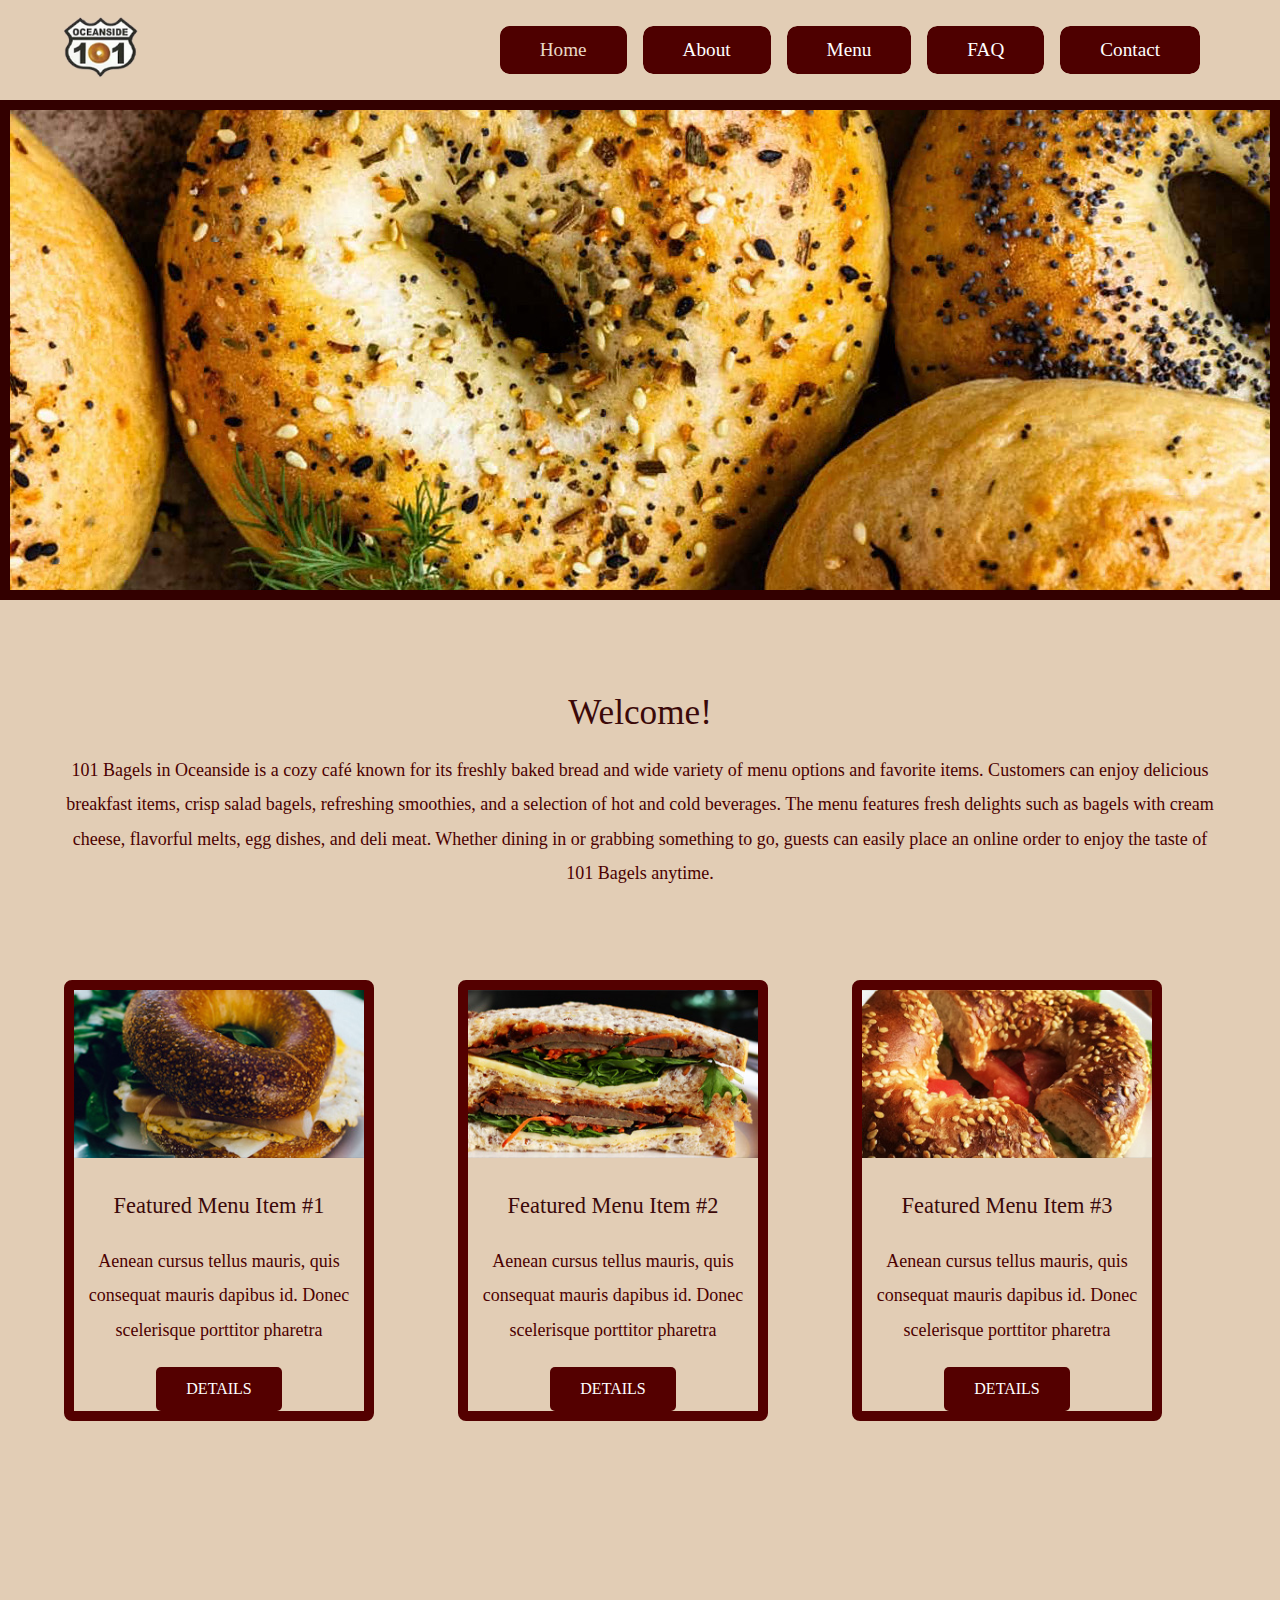
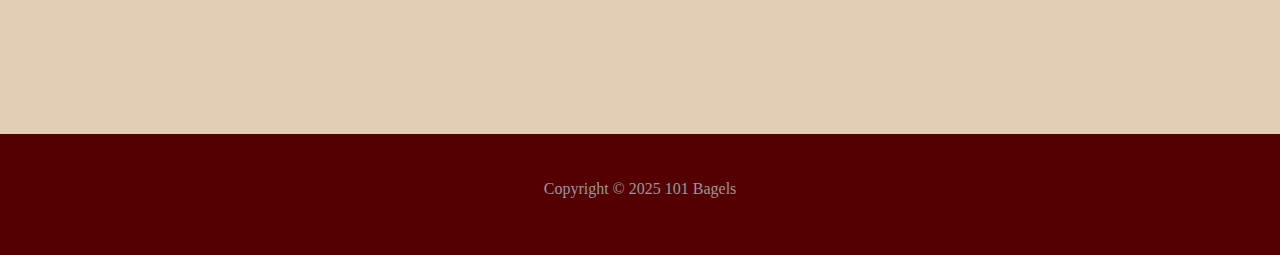
<file: index.html>
<!DOCTYPE html>
<html>
<head>
    <meta charset="utf-8">
    <meta http-equiv="X-UA-Compatible" content="IE=edge">
    <meta name="viewport" content="width=device-width, initial-scale=1">
	<link rel="icon" type="image/x-icon" href="logo.png">

    <title>Classic - Responsive Bootstrap 4.0 Template</title>

    <link rel="stylesheet" href="https://fonts.googleapis.com/css?family=Open+Sans:300,400"> 
    <link rel="stylesheet" href="css/bootstrap.min.css">                                     
    <link rel="stylesheet" href="css/style.css">

</head>

    <body>
       
        <div class="header">
            <div class="container-fluid">
                <div class="header-inner">
                    <a href="#" class="navbar-brand site-name"><img src="logo.png" width="74" height="74" alt=""/></a>
                    
                    <nav class="navbar main-nav">

                        <button class="navbar-toggler hidden-md-up" type="button" data-toggle="collapse" data-target="#tmNavbar">
                            &#9776;
                        </button>
                        
                        <div class="collapse navbar-toggleable-sm" id="tmNavbar">
                            <ul class="nav navbar-nav">
                                <li class="nav-item active">
                                    <a href="index.html" class="nav-link">Home</a>
                                </li>
                                <li class="nav-item">
                                    <a href="about.html" class="nav-link">About</a>
									 </li>
                                <li class="nav-item">
                                    <a href="menu.html" class="nav-link">Menu</a>
                                </li>
                                <li class="nav-item">
                                    <a href="faq.html" class="nav-link">FAQ</a>
                                </li>
                                <li class="nav-item">
                                    <a href="contact.html" class="nav-link">Contact</a>
                                </li>
                            </ul>                        
                        </div>
                        
                    </nav>  

                </div>                                  
            </div>            
        </div>

        <div class="home-img-container">
            <img src="img/home-img.jpg" alt="Image" class="hidden-lg-up img-fluid">
        </div>

        <section class="section">
			
		
            <div class="container-fluid">
                <div class="row">
                    <div class="col-xs-12 col-sm-12 col-md-12 col-lg-12 text-xs-center">
                        <h2 class="gold-text title">Welcome!</h2>
                        <div>
                          <div tabindex="-1">
                            <div>
                              <div data-message-author-role="user" data-message-id="a7102e54-d199-42cb-9c53-2f9acfb05962" dir="auto">
                                <div>
                                  <div data-multiline="">
                                    <div>
                                      <div>
                                        <div tabindex="-1">
                                          <div>
                                            <div data-message-author-role="assistant" data-message-id="76ca4e15-ba89-4042-b08e-71ca0b141e30" dir="auto" data-message-model-slug="gpt-5">
                                              <div>
                                                <div>
                                                  <p data-start="0" data-end="489" data-is-last-node="" data-is-only-node="">101 Bagels in Oceanside is a cozy café known for its freshly baked bread and wide variety of menu options and favorite items. Customers can enjoy delicious breakfast items, crisp salad bagels, refreshing smoothies, and a selection of hot and cold beverages. The menu features fresh delights such as bagels with cream cheese, flavorful melts,  egg dishes, and deli meat. Whether dining in or grabbing something to go, guests can easily place an online order to enjoy the taste of 101 Bagels anytime.</p>
                                                </div>
												
									                        <div class="row margin-t-big">
                            <div class="col-xs-12 col-sm-12 col-md-4 col-lg-4 col-xl-4">

                                <div class="content-box">
                                    <img src="img/img-310x180-1.jpg" alt="Image" class="margin-b-30 img-fluid">
                                    <h4 class="margin-b-20 gold-text">Featured Menu Item #1</h4>
                                    <p class="margin-b-20">Aenean cursus tellus mauris, quis
                                    consequat mauris dapibus id. Donec
                                    scelerisque porttitor pharetra</p>
                                    <a href="#" class="btn text-uppercase">Details</a>    
                                </div>  

                            </div>

                            <div class="col-xs-12 col-sm-12 col-md-4 col-lg-4 col-xl-4">

                                <div class="content-box">
                                    <img src="img/img-310x180-2.jpg" alt="Image" class="margin-b-30 img-fluid">
                                    <h4 class="margin-b-20 gold-text">Featured Menu Item #2</h4>
                                    <p class="margin-b-20">Aenean cursus tellus mauris, quis
                                    consequat mauris dapibus id. Donec
                                    scelerisque porttitor pharetra</p>
                                    <a href="#" class="btn text-uppercase">Details</a>    
                                </div>  

                            </div>

                            <div class="col-xs-12 col-sm-12 col-md-4 col-lg-4 col-xl-4">

                                <div class="content-box">
                                    <img src="img/img-310x180-3.jpg" alt="Image" class="margin-b-30 img-fluid">
                                    <h4 class="margin-b-20 gold-text">Featured Menu Item #3</h4>
                                    <p class="margin-b-20">Aenean cursus tellus mauris, quis
                                    consequat mauris dapibus id. Donec
                                    scelerisque porttitor pharetra</p>
                                    <a href="#" class="btn text-uppercase">Details</a></div>  

                            </div>    
                        </div>
                        
                    </div>

                            


                                            </div>
                                          </div>
                                        </div>
                                          <div></div>
                                          <div>
                                            <div></div>
                                          </div>
                                      </div>
                                    </div>
                                      <div aria-hidden="true" data-edge="true"></div>
                                  </div>
                                </div>
                              </div>
                            </div>
                          </div>
                            <div></div>
                      </div>
                  </div>
                        <h6></h6>
                        <p class="subtitle">&nbsp;</p>
              </div>
          </div>

				</div>

                <div class="row margin-t-big">
                  <div class="col-xs-12 col-sm-12 col-md-12 col-lg-6 col-xl-6">

                      <div class="2-col-right">

                            <div class="2-rows-md-swap"></div>

                    </div>
                        
                    </div>
                </div> 

            </div>
        </section>
        
        <footer class="footer">
            <div class="container-fluid">
                <div class="row">
                  <div class="clearfix hidden-lg-up"></div>
                </div>

                <div class="row">
                  <div class="col-xs-12 copyright-col">
                    <div class="col-xs-12 copyright-col">
                      <p class="copyright-text">Copyright &copy; 2025 101 Bagels</p>
                    </div>
                    <p class="copyright-text">&nbsp;</p>
                  </div>
                </div>
            </div>
        </footer>


        <script src="js/jquery-1.11.3.min.js"></script>
        <script src="https://www.atlasestateagents.co.uk/javascript/tether.min.js"></script> 
        <script src="js/bootstrap.min.js"></script>
       
</body>
</html>
</file>
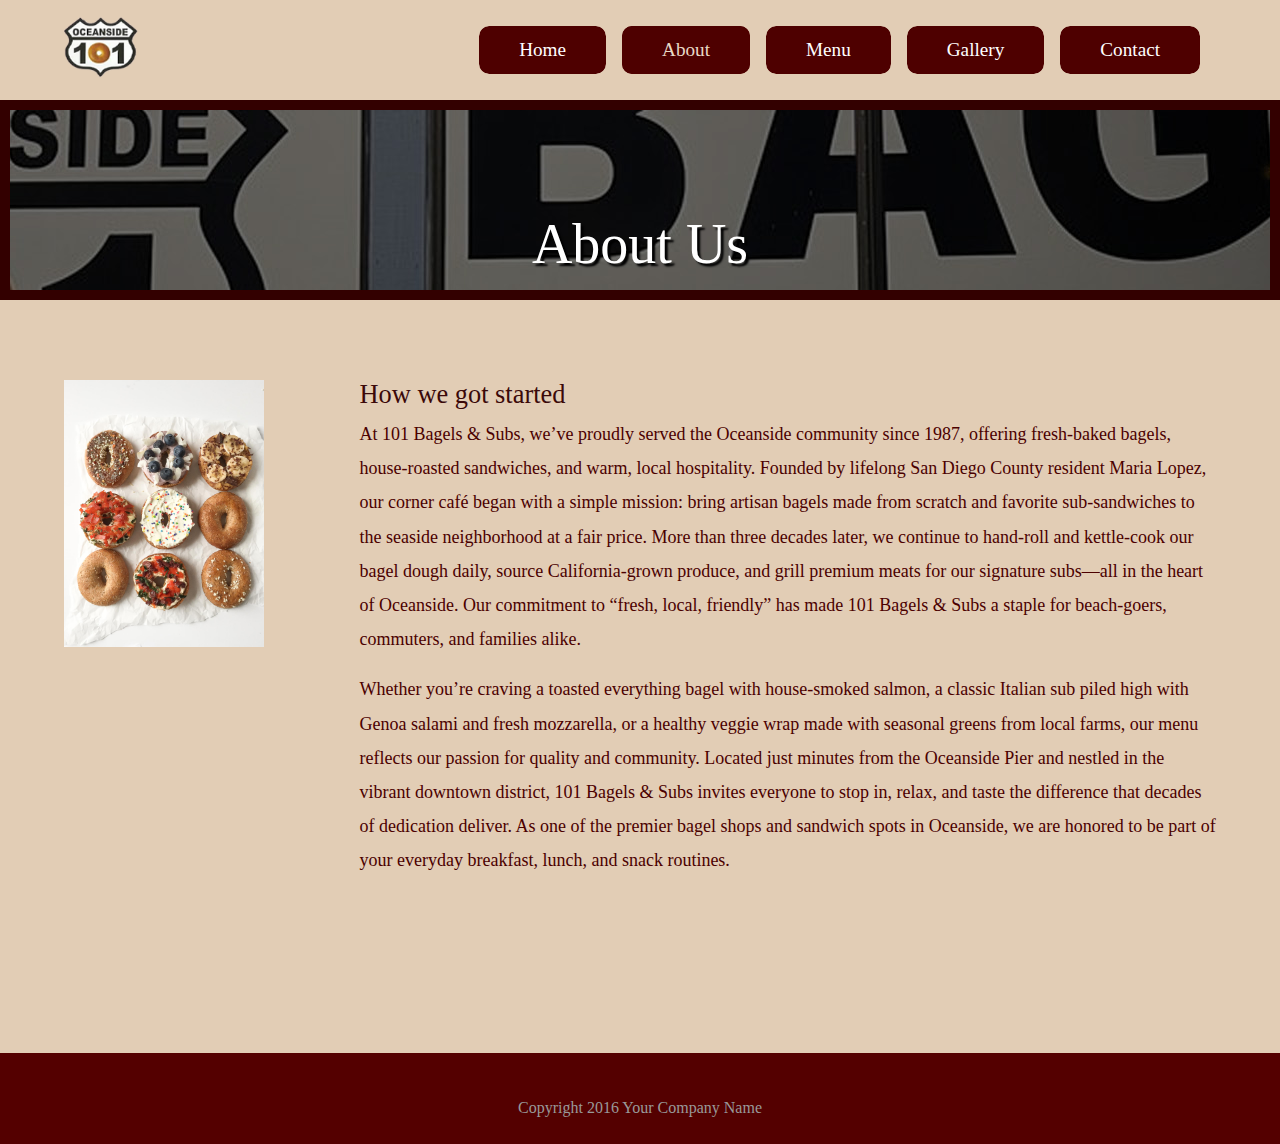
<file: about.html>
<!DOCTYPE html>
<html>
<head>
    <meta charset="utf-8">
    <meta http-equiv="X-UA-Compatible" content="IE=edge">
    <meta name="viewport" content="width=device-width, initial-scale=1">

    <title>Classic - About Page</title>

    <link rel="stylesheet" href="https://fonts.googleapis.com/css?family=Open+Sans:300,400"> 
    <link rel="stylesheet" href="css/bootstrap.min.css">                                     
    <link rel="stylesheet" href="css/style.css">


</head>

    <body>
       
        <div class="header">
            <div class="container-fluid">
                <div class="header-inner">
                    <a href="#" class="navbar-brand site-name"><img src="logo.png" width="74" height="74" alt=""/></a>
                    
           
                    <nav class="navbar main-nav">

                        <button class="navbar-toggler hidden-md-up" type="button" data-toggle="collapse" data-target="#tmNavbar">
                            &#9776;
                        </button>
                        
                        <div class="collapse navbar-toggleable-sm" id="tmNavbar">
                            <ul class="nav navbar-nav">
                                <li class="nav-item">
                                    <a href="index.html" class="nav-link">Home</a>
                                </li>
                                <li class="nav-item active">
                                    <a href="about.html" class="nav-link">About</a>
																		 </li>
                                <li class="nav-item">
                                    <a href="menu.html" class="nav-link">Menu</a>
                                </li>
                                <li class="nav-item">
                                    <a href="gallery.html" class="nav-link">Gallery</a>
                                </li>
                                <li class="nav-item">
                                    <a href="contact.html" class="nav-link">Contact</a>
                                </li>
                            </ul>                        
                        </div>
                        
                    </nav>  

                </div>                                  
            </div>            
        </div>

        <div class="about-img-container">
            <br> <br> <br> <p class="display-4" style="color:white; text-align: center; text-shadow: 3px 3px 2px #000000">About Us</p>
        </div>

        <section class="section">
            <div class="container-fluid">
                <div class="row 2-rows-sm-swap">
                    <div class="col-xs-12 col-sm-12 col-md-4 col-lg-3 col-xl-3 2-rows-sm-down-2">
                      <nav>
                            
                        <img src="img/aboutbagel.jpg" width="200"  alt=""/>                        </nav>   

                    </div>

                    <div class="col-xs-12 col-sm-12 col-md-8 col-lg-9 col-xl-9 2-rows-sm-down-1">
                        <h3 class="gold-text">How we got started</h3>
                        <p>At 101 Bagels &amp; Subs, we’ve proudly served the Oceanside community since 1987, offering fresh-baked bagels, house-roasted sandwiches, and warm, local hospitality. Founded by lifelong San Diego County resident Maria Lopez, our corner café began with a simple mission: bring artisan bagels made from scratch and favorite sub-sandwiches to the seaside neighborhood at a fair price. More than three decades later, we continue to hand-roll and kettle-cook our bagel dough daily, source California-grown produce, and grill premium meats for our signature subs—all in the heart of Oceanside. Our commitment to “fresh, local, friendly” has made 101 Bagels &amp; Subs a staple for beach-goers, commuters, and families alike. </p>
                        <p>Whether you’re craving a toasted everything bagel with house-smoked salmon, a classic Italian sub piled high with Genoa salami and fresh mozzarella, or a healthy veggie wrap made with seasonal greens from local farms, our menu reflects our passion for quality and community. Located just minutes from the Oceanside Pier and nestled in the vibrant downtown district, 101 Bagels &amp; Subs invites everyone to stop in, relax, and taste the difference that decades of dedication deliver. As one of the premier bagel shops and sandwich spots in Oceanside, we are honored to be part of your everyday breakfast, lunch, and snack routines.</p>
                    </div>
                </div>
                
                <div class="row margin-t-mid"></div>
            </div>
        </section>
        
        <footer class="footer">
            <div class="container-fluid">
                <div class="row">
                  <div class="clearfix hidden-lg-up"></div>
                </div>

                <div class="row">
                    <div class="col-xs-12 copyright-col">
                        <p class="copyright-text">Copyright 2016 Your Company Name</p>
                    </div>
                </div>
            </div>
        </footer>

 
        <script src="js/jquery-1.11.3.min.js"></script>
        <script src="https://www.atlasestateagents.co.uk/javascript/tether.min.js"></script> 
        <script src="js/bootstrap.min.js"></script>
       
</body>
</html>
</file>
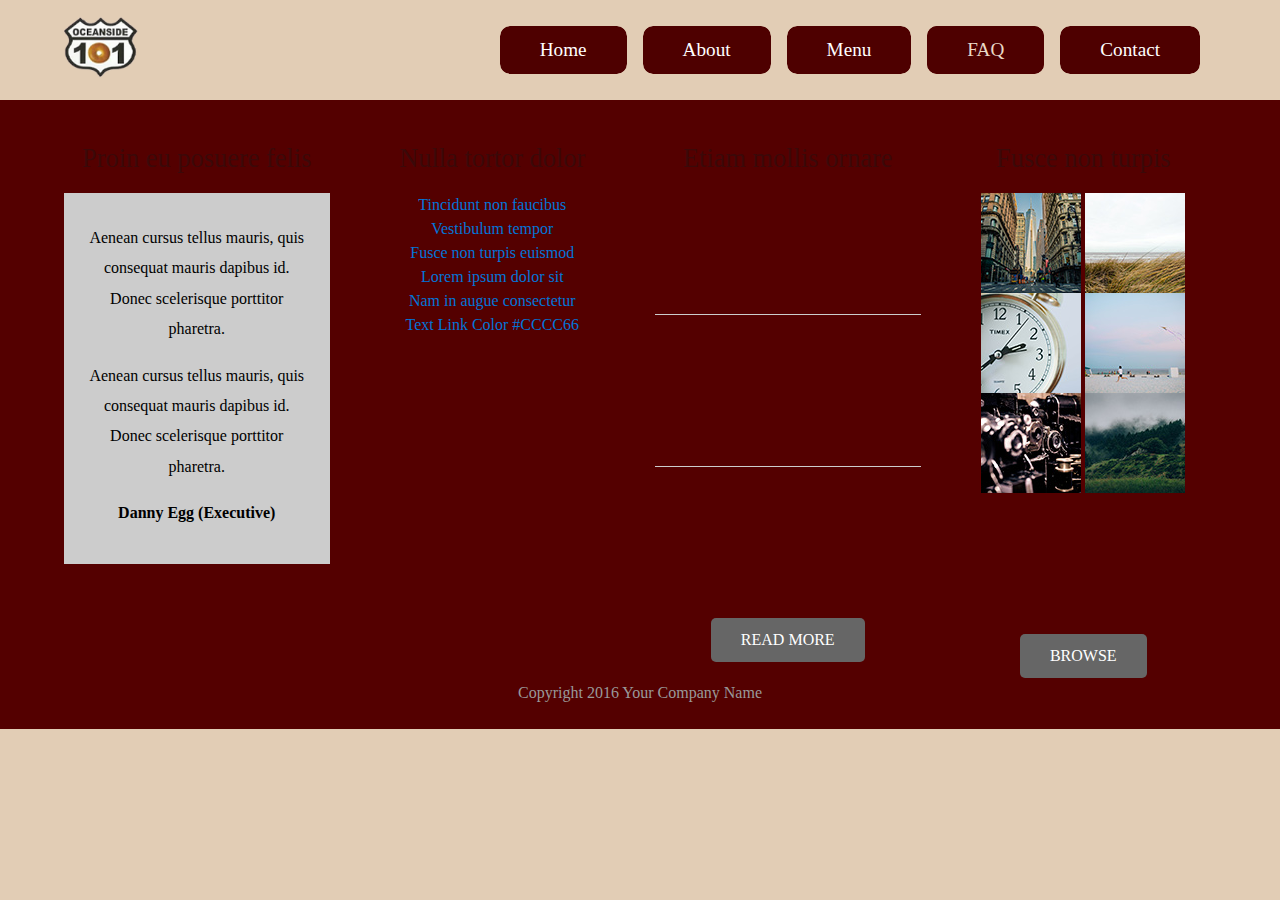
<file: faq.html>
<!DOCTYPE html>
<html>
<head>
    <meta charset="utf-8">
    <meta http-equiv="X-UA-Compatible" content="IE=edge">
    <meta name="viewport" content="width=device-width, initial-scale=1">

    <title>Classic - Blog Page</title>

    <link rel="stylesheet" href="https://fonts.googleapis.com/css?family=Open+Sans:300,400"> 
    <link rel="stylesheet" href="css/bootstrap.min.css">                                     
    <link rel="stylesheet" href="css/style.css">


</head>

    <body>
       
        <div class="header">
            <div class="container-fluid">
                <div class="header-inner">
                    <a href="#" class="navbar-brand site-name"><img src="logo.png" width="74" height="74" alt=""/></a>
                    
            
                    <nav class="navbar main-nav">

                        <button class="navbar-toggler hidden-md-up" type="button" data-toggle="collapse" data-target="#tmNavbar">
                            &#9776;
                        </button>
                        
                        <div class="collapse navbar-toggleable-sm" id="tmNavbar">
                            <ul class="nav navbar-nav">
                                <li class="nav-item">
                                    <a href="index.html" class="nav-link">Home</a>
                                </li>
                                <li class="nav-item">
                                    <a href="about.html" class="nav-link">About</a>
																		 </li>
                                <li class="nav-item">
                                    <a href="menu.html" class="nav-link">Menu</a>
                                </li>
                                <li class="nav-item active">
                                    <a href="blog.html" class="nav-link">FAQ</a>
                                </li>
                                <li class="nav-item">
                                    <a href="contact.html" class="nav-link">Contact</a>
                                </li>
                            </ul>                        
                        </div>
                        
                    </nav>  

                </div>                                  
            </div>            
        </div>
<style> 
    <button class="accordion">Section 1</button>
<div class="panel">
  <p>Lorem ipsum...</p>
</div>

<button class="accordion">Section 2</button>
<div class="panel">
  <p>Lorem ipsum...</p>
</div>

<button class="accordion">Section 3</button>
<div class="panel">
  <p>Lorem ipsum...</p>
</div>
	</body>
	</style>
        <footer class="footer">
            <div class="container-fluid">
                <div class="row">
                    
                    <div class="col-xs-12 col-sm-6 col-md-6 col-lg-3 col-xl-3">
                        
                        <div class="footer-content-box">
                            <h3 class="gold-text title footer-content-box-title">Proin eu posuere felis</h3>
                            <div class="gray-bg">
                                <p>Aenean cursus tellus mauris, quis consequat mauris dapibus id. Donec scelerisque porttitor pharetra.</p>
                                <p>Aenean cursus tellus mauris, quis consequat mauris dapibus id. Donec scelerisque porttitor pharetra.</p>
                                <p><strong>Danny Egg (Executive)</strong></p>    
                            </div>    
                        </div>
                                                
                    </div>

                    <div class="col-xs-12 col-sm-6 col-md-6 col-lg-3 col-xl-3">
                        <div class="footer-content-box footer-links-container">
                        
                            <h3 class="gold-text title footer-content-box-title">Nulla tortor dolor</h3>
                            <nav>
                                <ul class="nav">
                                    <li><a href="#" class="footer-link">Tincidunt non faucibus</a></li>
                                    <li><a href="#" class="footer-link">Vestibulum tempor</a></li>
                                    <li><a href="#" class="footer-link">Fusce non turpis euismod</a></li>
                                    <li><a href="#" class="footer-link">Lorem ipsum dolor sit</a></li>
                                    <li><a href="#" class="footer-link">Nam in augue consectetur</a></li>
                                    <li><a href="#" class="footer-link">Text Link Color #CCCC66</a></li>
                                </ul>
                            </nav>

                        </div>
                        
                    </div>


                    <div class="clearfix hidden-lg-up"></div>

                    <div class="col-xs-12 col-sm-6 col-md-6 col-lg-3 col-xl-3">

                        <div class="footer-content-box">
                        
                            <h3 class="gold-text title footer-content-box-title">Etiam mollis ornare</h3>
                            <p class="margin-b-30">Aenean cursus tellus mauris, quis consequat mauris dapibus id. Donec scelerisque porttitor pharetra.</p><hr class="margin-b-30">
                            <p class="margin-b-30">Aenean cursus tellus mauris, quis consequat mauris dapibus id. Donec scelerisque porttitor pharetra.</p><hr class="margin-b-30">
                            <p class="margin-b-30">Aenean cursus tellus mauris, quis consequat mauris dapibus id. Donec scelerisque porttitor pharetra.</p>
                            <a href="#" class="btn btn-gray text-uppercase">Read More</a>

                        </div>
                        
                    </div>

                    <div class="col-xs-12 col-sm-6 col-md-6 col-lg-3 col-xl-3">

                        <div class="footer-content-box">
                        
                            <h3 class="gold-text title footer-content-box-title">Fusce non turpis</h3>
                            <div class="margin-b-30">
                                <img src="img/img-100x100-1.jpg" alt="Image" class="footer-thumbnail">
                                <img src="img/img-100x100-2.jpg" alt="Image" class="footer-thumbnail">
                                <img src="img/img-100x100-3.jpg" alt="Image" class="footer-thumbnail">
                                <img src="img/img-100x100-4.jpg" alt="Image" class="footer-thumbnail">
                                <img src="img/img-100x100-5.jpg" alt="Image" class="footer-thumbnail">
                                <img src="img/img-100x100-6.jpg" alt="Image" class="footer-thumbnail">
                            </div>
                            <p class="margin-b-20">Curabitur dui massa, aliquam quis mi sed, tempor vulputate tellus. Sed vestibulum non neque.</p>
                            <a href="#" class="btn btn-gray text-uppercase">Browse</a>

                        </div>
                        
                    </div>


                </div>

                <div class="row">
                    <div class="col-xs-12 copyright-col">
                        <p class="copyright-text">Copyright 2016 Your Company Name</p>
                    </div>
                </div>
            </div>
        </footer>


        <script src="js/jquery-1.11.3.min.js"></script>
        <script src="https://www.atlasestateagents.co.uk/javascript/tether.min.js"></script> 
        <script src="js/bootstrap.min.js"></script>
       
</body>
</html>
</file>
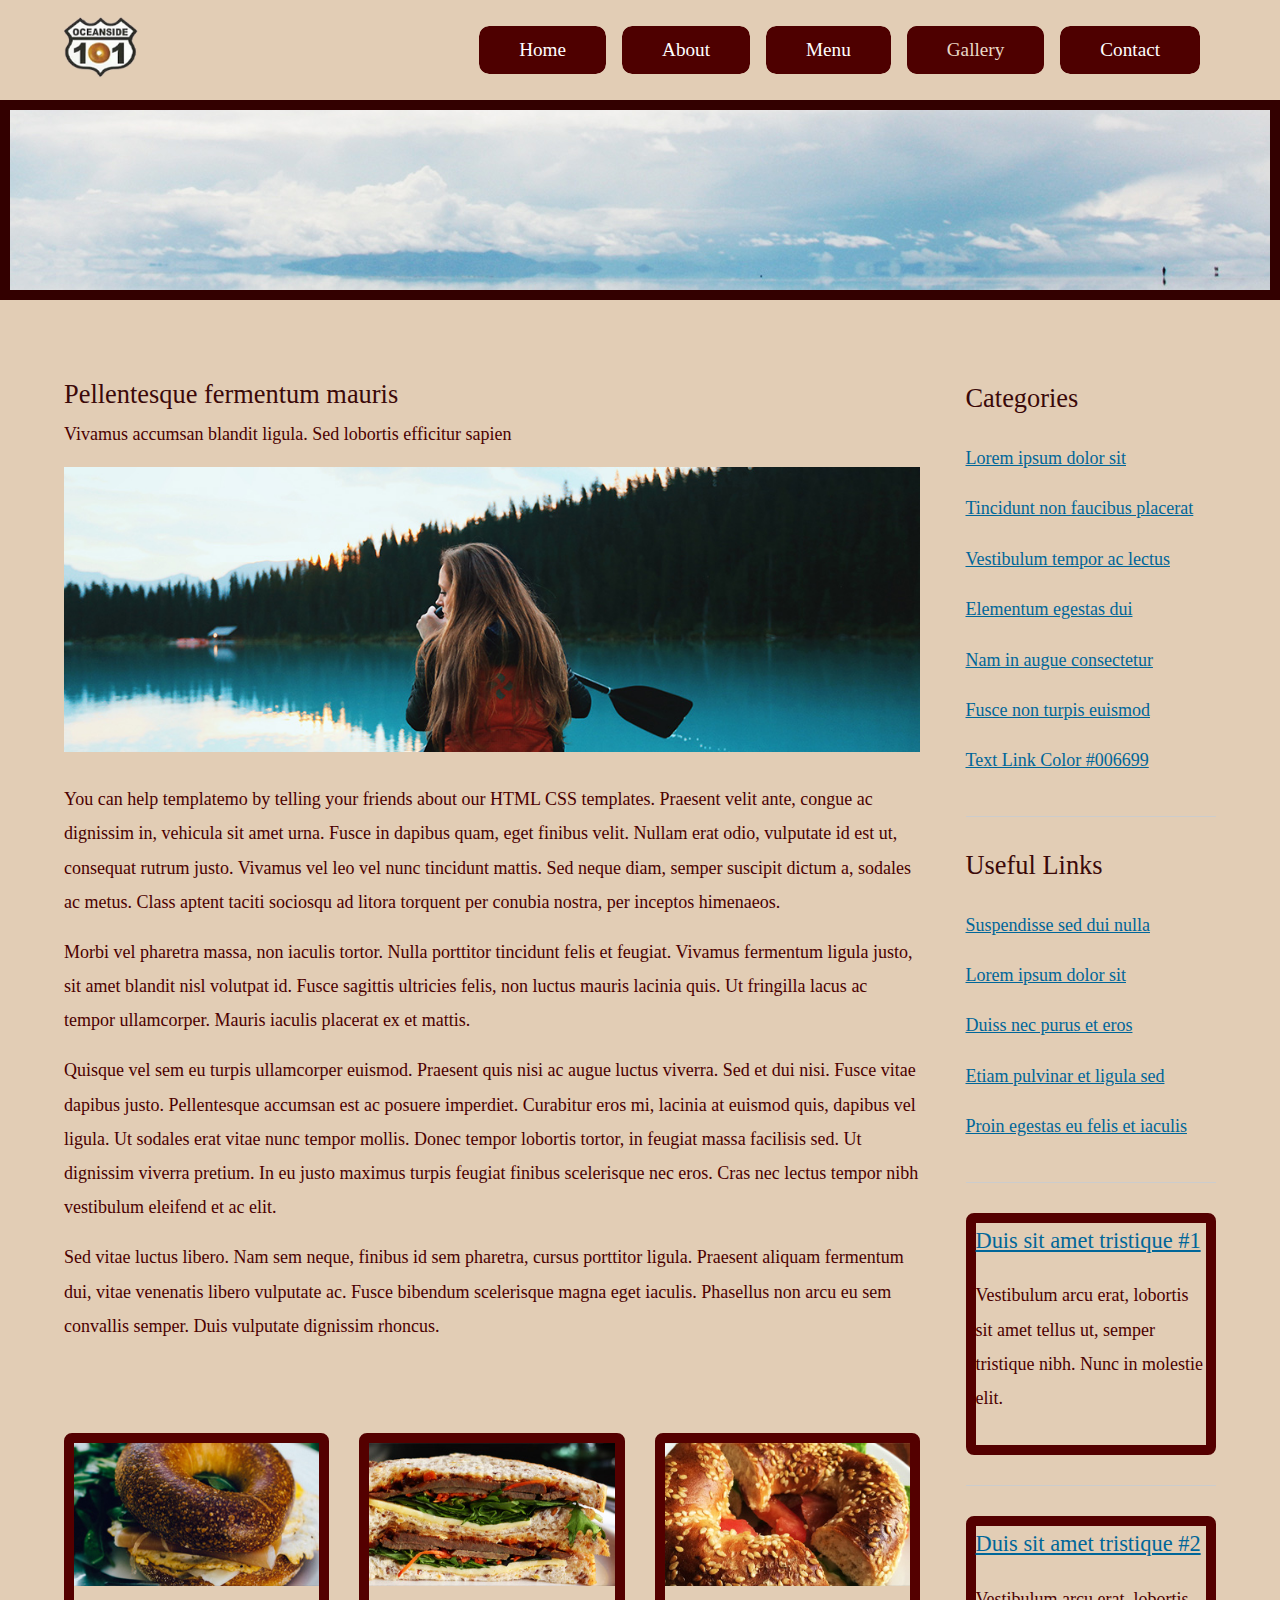
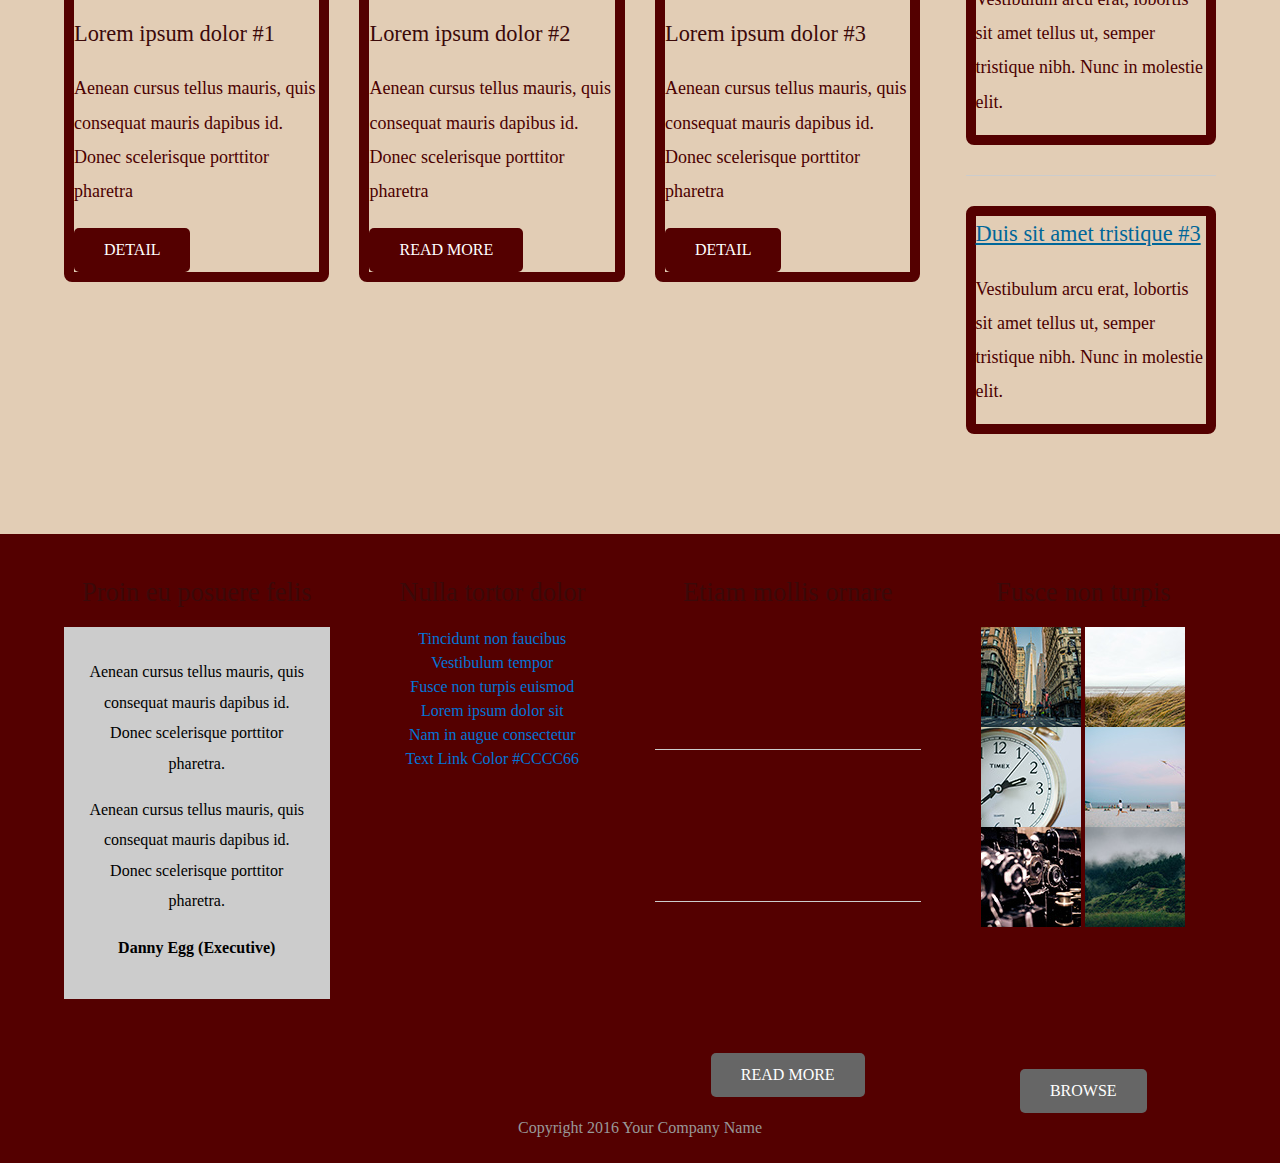
<file: gallery.html>
<!DOCTYPE html>
<html>
<head>
    <meta charset="utf-8">
    <meta http-equiv="X-UA-Compatible" content="IE=edge">
    <meta name="viewport" content="width=device-width, initial-scale=1">

    <title>Classic - Blog Page</title>

    <link rel="stylesheet" href="https://fonts.googleapis.com/css?family=Open+Sans:300,400"> 
    <link rel="stylesheet" href="css/bootstrap.min.css">                                     
    <link rel="stylesheet" href="css/style.css">


</head>

    <body>
       
        <div class="header">
            <div class="container-fluid">
                <div class="header-inner">
                    <a href="#" class="navbar-brand site-name"><img src="logo.png" width="74" height="74" alt=""/></a>
                    
            
                    <nav class="navbar main-nav">

                        <button class="navbar-toggler hidden-md-up" type="button" data-toggle="collapse" data-target="#tmNavbar">
                            &#9776;
                        </button>
                        
                        <div class="collapse navbar-toggleable-sm" id="tmNavbar">
                            <ul class="nav navbar-nav">
                                <li class="nav-item">
                                    <a href="index.html" class="nav-link">Home</a>
                                </li>
                                <li class="nav-item">
                                    <a href="about.html" class="nav-link">About</a>
																		 </li>
                                <li class="nav-item">
                                    <a href="menu.html" class="nav-link">Menu</a>
                                </li>
                                <li class="nav-item active">
                                    <a href="blog.html" class="nav-link">Gallery</a>
                                </li>
                                <li class="nav-item">
                                    <a href="contact.html" class="nav-link">Contact</a>
                                </li>
                            </ul>                        
                        </div>
                        
                    </nav>  

                </div>                                  
            </div>            
        </div>

        <div class="blog-img-container">
            
        </div>

        <section class="section">
            <div class="container-fluid">
                <div class="row">

                    <div class="col-xs-12 col-sm-12 col-md-8 col-lg-9 col-xl-9">
                        <div class="blog-post">
                            <h3 class="gold-text">Pellentesque fermentum mauris</h3>
                            <p>Vivamus accumsan blandit ligula. Sed lobortis efficitur sapien</p>
                            <img src="img/img-1010x336-1.jpg" alt="Image" class="img-fluid img-post">
                            
                            <p>You can help templatemo by telling your friends about our HTML CSS templates. Praesent velit ante, congue ac dignissim in, vehicula sit amet urna. Fusce in dapibus quam, eget finibus velit. Nullam erat odio, vulputate id est ut, consequat rutrum justo. Vivamus vel leo vel nunc tincidunt mattis. Sed neque diam, semper suscipit dictum a, sodales ac metus. Class aptent taciti sociosqu ad litora torquent per conubia nostra, per inceptos himenaeos.</p>

                            <p>Morbi vel pharetra massa, non iaculis tortor. Nulla porttitor tincidunt felis et feugiat. Vivamus fermentum ligula justo, sit amet blandit nisl volutpat id. Fusce sagittis ultricies felis, non luctus mauris lacinia quis. Ut fringilla lacus ac tempor ullamcorper. Mauris iaculis placerat ex et mattis.</p>

                            <p>Quisque vel sem eu turpis ullamcorper euismod. Praesent quis nisi ac augue luctus viverra. Sed et dui nisi. Fusce vitae dapibus justo. Pellentesque accumsan est ac posuere imperdiet. Curabitur eros mi, lacinia at euismod quis, dapibus vel ligula. Ut sodales erat vitae nunc tempor mollis. Donec tempor lobortis tortor, in feugiat massa facilisis sed. Ut dignissim viverra pretium. In eu justo maximus turpis feugiat finibus scelerisque nec eros. Cras nec lectus tempor nibh vestibulum eleifend et ac elit.</p>

                            <p>Sed vitae luctus libero. Nam sem neque, finibus id sem pharetra, cursus porttitor ligula. Praesent aliquam fermentum dui, vitae venenatis libero vulputate ac. Fusce bibendum scelerisque magna eget iaculis. Phasellus non arcu eu sem convallis semper. Duis vulputate dignissim rhoncus.</p>
                        </div>
                        
                        <div class="row margin-t-big">
                            <div class="col-xs-12 col-sm-12 col-md-4 col-lg-4 col-xl-4">

                                <div class="content-box">
                                    <img src="img/img-310x180-1.jpg" alt="Image" class="margin-b-30 img-fluid">
                                    <h4 class="margin-b-20 gold-text">Lorem ipsum dolor #1</h4>
                                    <p class="margin-b-20">Aenean cursus tellus mauris, quis
                                    consequat mauris dapibus id. Donec
                                    scelerisque porttitor pharetra</p>
                                    <a href="#" class="btn text-uppercase">Detail</a>    
                                </div>  

                            </div>

                            <div class="col-xs-12 col-sm-12 col-md-4 col-lg-4 col-xl-4">

                                <div class="content-box">
                                    <img src="img/img-310x180-2.jpg" alt="Image" class="margin-b-30 img-fluid">
                                    <h4 class="margin-b-20 gold-text">Lorem ipsum dolor #2</h4>
                                    <p class="margin-b-20">Aenean cursus tellus mauris, quis
                                    consequat mauris dapibus id. Donec
                                    scelerisque porttitor pharetra</p>
                                    <a href="#" class="btn text-uppercase">Read More</a>    
                                </div>  

                            </div>

                            <div class="col-xs-12 col-sm-12 col-md-4 col-lg-4 col-xl-4">

                                <div class="content-box">
                                    <img src="img/img-310x180-3.jpg" alt="Image" class="margin-b-30 img-fluid">
                                    <h4 class="margin-b-20 gold-text">Lorem ipsum dolor #3</h4>
                                    <p class="margin-b-20">Aenean cursus tellus mauris, quis
                                    consequat mauris dapibus id. Donec
                                    scelerisque porttitor pharetra</p>
                                    <a href="#" class="btn text-uppercase">Detail</a>    
                                </div>  

                            </div>    
                        </div>
                        
                    </div>

                    <aside class="col-xs-12 col-sm-12 col-md-4 col-lg-3 col-xl-3 aside-r">

                        <div class="aside-container">
                            <h3 class="gold-text title">
                                Categories
                            </h3>
                            <nav>
                                <ul class="nav">
                                    <li><a href="#" class="text-link">Lorem ipsum dolor sit</a></li>
                                    <li><a href="#" class="text-link">Tincidunt non faucibus placerat</a></li>
                                    <li><a href="#" class="text-link">Vestibulum tempor ac lectus</a></li>
                                    <li><a href="#" class="text-link">Elementum egestas dui</a></li>
                                    <li><a href="#" class="text-link">Nam in augue consectetur</a></li>
                                    <li><a href="#" class="text-link">Fusce non turpis euismod</a></li>
                                    <li><a href="#" class="text-link">Text Link Color #006699</a></li>
                                </ul>
                            </nav>
                            <hr class="margin-t-small">   
                            <h3 class="gold-text title margin-t-small">
                                Useful Links
                            </h3>
                            <nav>   
                                <ul class="nav">
                                    <li><a href="#" class="text-link">Suspendisse sed dui nulla</a></li>
                                    <li><a href="#" class="text-link">Lorem ipsum dolor sit</a></li>
                                    <li><a href="#" class="text-link">Duiss nec purus et eros</a></li>
                                    <li><a href="#" class="text-link">Etiam pulvinar et ligula sed</a></li>
                                    <li><a href="#" class="text-link">Proin egestas eu felis et iaculis</a></li>
                                </ul>
                            </nav>   
                            <hr class="margin-t-small"> 

                            <div class="content-box margin-t-small">
                                <a href="#" class="text-link"><h4 class="margin-b-20 thin-font">Duis sit amet tristique #1</h4></a>
                                <p class="margin-b-30">Vestibulum arcu erat, lobortis sit amet tellus ut, semper tristique nibh. Nunc in molestie elit.</p>
                            </div>
                            <hr class="margin-t-small">
                            <div class="content-box margin-t-small">
                                <a href="#" class="text-link"><h4 class="margin-b-20 thin-font">Duis sit amet tristique #2</h4></a>
                                <p>Vestibulum arcu erat, lobortis sit amet tellus ut, semper tristique nibh. Nunc in molestie elit.</p>
                            </div>  
                            <hr class="margin-t-small">
                            <div class="content-box margin-t-small">
                                <a href="#" class="text-link"><h4 class="margin-b-20 thin-font">Duis sit amet tristique #3</h4></a>
                                <p>Vestibulum arcu erat, lobortis sit amet tellus ut, semper tristique nibh. Nunc in molestie elit.</p>
                            </div>      
                        </div>
                        
                        
                    </aside>

                </div>
                
            </div>
        </section>
        
        <footer class="footer">
            <div class="container-fluid">
                <div class="row">
                    
                    <div class="col-xs-12 col-sm-6 col-md-6 col-lg-3 col-xl-3">
                        
                        <div class="footer-content-box">
                            <h3 class="gold-text title footer-content-box-title">Proin eu posuere felis</h3>
                            <div class="gray-bg">
                                <p>Aenean cursus tellus mauris, quis consequat mauris dapibus id. Donec scelerisque porttitor pharetra.</p>
                                <p>Aenean cursus tellus mauris, quis consequat mauris dapibus id. Donec scelerisque porttitor pharetra.</p>
                                <p><strong>Danny Egg (Executive)</strong></p>    
                            </div>    
                        </div>
                                                
                    </div>

                    <div class="col-xs-12 col-sm-6 col-md-6 col-lg-3 col-xl-3">
                        <div class="footer-content-box footer-links-container">
                        
                            <h3 class="gold-text title footer-content-box-title">Nulla tortor dolor</h3>
                            <nav>
                                <ul class="nav">
                                    <li><a href="#" class="footer-link">Tincidunt non faucibus</a></li>
                                    <li><a href="#" class="footer-link">Vestibulum tempor</a></li>
                                    <li><a href="#" class="footer-link">Fusce non turpis euismod</a></li>
                                    <li><a href="#" class="footer-link">Lorem ipsum dolor sit</a></li>
                                    <li><a href="#" class="footer-link">Nam in augue consectetur</a></li>
                                    <li><a href="#" class="footer-link">Text Link Color #CCCC66</a></li>
                                </ul>
                            </nav>

                        </div>
                        
                    </div>


                    <div class="clearfix hidden-lg-up"></div>

                    <div class="col-xs-12 col-sm-6 col-md-6 col-lg-3 col-xl-3">

                        <div class="footer-content-box">
                        
                            <h3 class="gold-text title footer-content-box-title">Etiam mollis ornare</h3>
                            <p class="margin-b-30">Aenean cursus tellus mauris, quis consequat mauris dapibus id. Donec scelerisque porttitor pharetra.</p><hr class="margin-b-30">
                            <p class="margin-b-30">Aenean cursus tellus mauris, quis consequat mauris dapibus id. Donec scelerisque porttitor pharetra.</p><hr class="margin-b-30">
                            <p class="margin-b-30">Aenean cursus tellus mauris, quis consequat mauris dapibus id. Donec scelerisque porttitor pharetra.</p>
                            <a href="#" class="btn btn-gray text-uppercase">Read More</a>

                        </div>
                        
                    </div>

                    <div class="col-xs-12 col-sm-6 col-md-6 col-lg-3 col-xl-3">

                        <div class="footer-content-box">
                        
                            <h3 class="gold-text title footer-content-box-title">Fusce non turpis</h3>
                            <div class="margin-b-30">
                                <img src="img/img-100x100-1.jpg" alt="Image" class="footer-thumbnail">
                                <img src="img/img-100x100-2.jpg" alt="Image" class="footer-thumbnail">
                                <img src="img/img-100x100-3.jpg" alt="Image" class="footer-thumbnail">
                                <img src="img/img-100x100-4.jpg" alt="Image" class="footer-thumbnail">
                                <img src="img/img-100x100-5.jpg" alt="Image" class="footer-thumbnail">
                                <img src="img/img-100x100-6.jpg" alt="Image" class="footer-thumbnail">
                            </div>
                            <p class="margin-b-20">Curabitur dui massa, aliquam quis mi sed, tempor vulputate tellus. Sed vestibulum non neque.</p>
                            <a href="#" class="btn btn-gray text-uppercase">Browse</a>

                        </div>
                        
                    </div>


                </div>

                <div class="row">
                    <div class="col-xs-12 copyright-col">
                        <p class="copyright-text">Copyright 2016 Your Company Name</p>
                    </div>
                </div>
            </div>
        </footer>


        <script src="js/jquery-1.11.3.min.js"></script>
        <script src="https://www.atlasestateagents.co.uk/javascript/tether.min.js"></script> 
        <script src="js/bootstrap.min.js"></script>
       
</body>
</html>
</file>
<file: css/style.css>
/* 

Classic Template

http://www.templatemo.com/488-classic

-----------------------------*/

body {
    color: #4b0000;
    font-family: Georgia, serif;
    font-size: 18px;
    font-weight: 300;
    overflow-x: hidden;
    background-color: #e2cdb5;
}

a, button { transition: all 0.3s ease; }
a:hover,
a:focus {
    text-decoration: none;
    outline: none;
}

h2 { font-size: 2.2rem; }
.thin-font { font-weight: 300; }

.container-fluid {
    margin-left: auto;
    margin-right: auto;
    max-width: 1390px;
    overflow-x: hidden;
}

@media (max-width: 1390px) {
    .container-fluid {
        padding-left: 5%;
        padding-right: 5%;
    }
}

.header-inner {
    display: -webkit-flex;
    display: -ms-flexbox;
    display: flex;
    -webkit-align-items: center;
        -ms-flex-align: center;
            align-items: center;
    -webkit-justify-content: space-between;
        -ms-flex-pack: justify;
            justify-content: space-between;
    height: 100px;
}

.site-name {
    color: #cc9900;
    display: block;
    font-size: 2.6rem;
    font-weight: 400;
}

.main-nav {
  font-size: 1.2rem;
}

.navbar-nav .nav-link {
  border-radius: 10px;
  color: rgb(255, 255, 255);
  padding: 10px 40px;
  background-color: #4e0000;   /* ← ALWAYS visible */
  display: inline-block;       /* ← keeps rounded corners */
}

/* hover / focus / active just change color */
.nav-item.active .nav-link,
.nav-link:hover,
.nav-link:focus {
  color: #e9d9c6;
}
.navbar-nav .nav-item {
  border-radius: 10px;
  overflow: hidden; /* ← THIS is the key */
}
.gold-text { color: #3b0909; }

.section {
    padding-top: 80px;
    padding-bottom: 100px;
}

.home-img-container {
    background-image: url('../img/home-img.jpg');
    background-size: auto;
    border-style: solid;
    border-color: rgb(51, 0, 0);
    border-width: 10px;
    background-position: center;
    background-repeat: no-repeat;
    height: 500px;
}

.about-img-container { background-image: url('../img/about-img.jpg');   }
.blog-img-container { background-image: url('../img/blog-img.jpg'); }
.contact-img-container { background-image: url('../img/contact-img.jpg'); }

.about-img-container,
.blog-img-container,
.contact-img-container {
    border-style: solid;
    border-color: rgb(51, 0, 0);
    border-width: 10px;
    background-size: auto 200px;
    background-position: center;
    background-repeat: no-repeat;
    height: 200px;
}

.title {
    margin-bottom: 1rem;
    line-height: 1.4;
}

.subtitle {
    font-size: 1.4rem;
    max-width: 800px;
    margin: 0 auto 80px;
}

.content-box {
    border-style: solid;
    border-color: rgb(84, 0, 0);
    border-radius: 8px;
    border-width: 10px;
    max-width: 310px;
    margin: 0;
}

h3 { font-size: 1.65rem; }
h4 { 
    font-size: 1.4rem;
    line-height: 1.6;
}

.btn {
    color: white;
    background-color:rgb(84, 0, 0);
    border: none;
    border-radius: 5px;
    display: inline-block;
    padding: 10px 30px;
}

.btn:hover,
.btn:focus {
    background-color: rgb(84, 0, 0)9;
    color: white;
    outline: none;
}

.btn-gray { background-color: #666666; }
.btn-gray:hover,
.btn-gray:focus {
    background-color: rgb(84, 0, 0);  
}

.margin-b-15 { margin-bottom: 15px; }
.margin-b-20 { margin-bottom: 20px; }
.margin-b-30 { margin-bottom: 30px; }
.margin-b-40 { margin-bottom: 40px; }
.margin-t-big { margin-top: 90px; }
.margin-t-mid { margin-top: 60px; }
.margin-t-small { margin-top: 30px; }

.text-link { 
    color: #006699; 
    line-height: 2.8;
    text-decoration: underline;
}
.overflow-auto { overflow: auto; }
.small-font { font-size: 1rem; }
.related-post { margin-bottom: 40px; }
.related-post:last-child { margin-bottom: 0; }
.media-left { padding-right: 25px; }
.media-body {
    border-bottom: 1px solid #ccc;
    padding-bottom: 25px;
}

.media-description { margin-bottom: 0; }

.2-col-right { padding-left: 20px; }

.footer {
    color: rgb(84, 0, 0);
    background-color: rgb(84, 0, 0);
    font-size: 1rem;
    padding-top: 40px;
    padding-bottom: 20px;
    text-align: center; 
}

.copyright-text { 
    color: #999999; 
    margin-bottom: 0;
}

hr { border-top: 1px solid #CCCCCC; }
p { line-height: 1.9; }

.gray-bg { 
    background-color: #CCCCCC; 
    color: black;
    padding: 30px 20px 20px;
}

.img-post { margin-bottom: 30px; }

.aside-r { padding-left: 30px; }

.form-control {
    border-radius: 0;
    font-size: 1.1rem;
    padding: 0.75rem 1rem;
}

.form-control:focus { border-color: #CC9900; }

.form-description { margin-top: 30px; }
.contact-form { padding-top: 20px; }

#google-map {
    height: 333px;
    width: 100%;
    margin-top: 40px;
}

.contact-right { padding-left: 30px; }
.p-small { font-size: 1rem; }

@media (max-width: 1199px) {
    .2-col-left { padding-right: 0; }
    .2-col-right { padding-left: 0; }
    .text-link {
        line-height: 2.2;
    }
    .container-fluid {
        padding-left: 4%;
        padding-right: 4%;
    }
}

@media (max-width: 991px){

    .home-img-container {
        background:none;
        height: auto;
    }

    .subtitle { margin-bottom: 40px; }
    
    #tmNavbar .navbar-nav .nav-link { padding: 10px 25px; }
    .media { max-width: 240px; }
    .media-left {
        display: block;
        margin-bottom: 20px;
    }

    .content-box { margin-bottom: 50px; }
    .text-link { line-height: 2.4; }

    .section {
        padding-top: 50px;
        padding-bottom: 60px;
    }

    .2-col-left, .2-col-right { 
        margin: 0 auto;
        max-width: 660px; 
    }
    
    .margin-t-big { margin-top: 30px; }
    .media { max-width: 100%; }
    .media-left {
        display: table-cell;
        margin-bottom: 0;
    }


    .2-rows-md-swap {
        display: -webkit-flex;
        display: -ms-flexbox;
        display: flex;
        -webkit-flex-direction: column;
            -ms-flex-direction: column;
                flex-direction: column;
    }

    .2-rows-md-down-1 {
        -webkit-order: 1;
            -ms-flex-order: 1;
                order: 1;       
    }
    .2-rows-md-down-2 {
        -webkit-order: 2;
            -ms-flex-order: 2;
                order: 2;
        margin-bottom: 0;
        margin-top: 30px;       
    }

    .contact-right { 
        padding-left: 15px; 
        padding-top: 40px;
    }
}

@media (max-width: 897px) {
    .btn {
        padding: 10px 15px;
        font-size: 1rem;
    }
}

@media (max-width: 767px) {
    .main-nav {
        position: fixed;
        right: 0;
        top: 21px;
        z-index: 1000;
    }
    #tmNavbar .navbar-nav .nav-item { float: none; }
    #tmNavbar .navbar-nav .nav-link { padding: 10px 35px; }
    #tmNavbar {
        background: rgb(255, 255, 255); 
        border-radius: 6px;
    }
    #tmNavbar .navbar-nav .nav-item+.nav-item { margin-left: 0; }
    .navbar-toggler {
        background: rgb(0, 0, 0);
        border-color: #000000;
        color: #ffffff;
        display: block;
        margin-left: auto;
        margin-right: 0;
    }
    .navbar-toggler:focus { outline: none; }
    .content-box { margin-bottom: 50px; }
    
    .2-col-left {
        padding-right: 0;
        max-width: 660px;
    }

    .2-col-right { padding-left: 0; }
    .margin-b-40 { margin-bottom: 25px; }
    
    .copyright-text { padding-top: 0; }
    .gray-bg { padding: 20px 20px 10px; }
    .footer { padding-bottom: 15px; }

    .2-rows-sm-swap {
        display: -webkit-flex;
        display: -ms-flexbox;
        display: flex;
        -webkit-flex-direction: column;
            -ms-flex-direction: column;
                flex-direction: column;
    }

    .2-rows-sm-down-1 {
        -webkit-order: 1;
            -ms-flex-order: 1;
                order: 1;       
    }
    .2-rows-sm-down-2 {
        -webkit-order: 2;
            -ms-flex-order: 2;
                order: 2;
        margin-bottom: 0;
        margin-top: 30px;       
    }

    .sm-m-b { margin-bottom: 20px; }
    .aside-r { padding-left: 15px; }
    .aside-container {
        max-width: 310px;
        margin: 0 auto;
    }

    .blog-post {    padding-bottom: 10px; }
    .content-box-contact {
        margin-top: 40px;
        margin-bottom: 0;
    }

    .contact-row-related-posts {    margin-top: 40px; }
}

@media (max-width: 543px) {
    .xs-m-t { margin-top: 20px; }
    .btn { padding: 10px 30px; }
}

@media(max-width: 510px) {
    .media { max-width: 240px; }
    .media-left {
        display: block;
        margin-bottom: 20px;
    }
        
    .section {
        padding-top: 10%;
        padding-bottom: 10%;
    }

    .subtitle { margin-bottom: 20px; }
    .margin-b-40 { margin-bottom: 15px; }
    .content-box { margin-bottom: 40px; }
    .margin-t-mid { margin-top: 30px; }

    #google-map { margin-top: 25px; }
    .map-section { margin-top: 50px; }

    .contact-related-posts-container {
        max-width: 240px;
        margin-left: auto;
        margin-right: auto;
    }
}
/* Style the buttons that are used to open and close the accordion panel */
.accordion {
  background-color: #360a0a;
  color: #ebd2bb;
  cursor: pointer;
  padding: 18px;
  width: 100%;
  text-align: left;
  border: none;
  outline: none;
  transition: 0.4s;
}

/* Add a background color to the button if it is clicked on (add the .active class with JS), and when you move the mouse over it (hover) */
.active, .accordion:hover {
  background-color: rgb(84, 0, 0);
}

/* Style the accordion panel. Note: hidden by default */
.panel {
  padding: 0 18px;
  background-color: #e2cdb5;
  display: none;
  overflow: hidden;
}
 /* Style the search box */
#mySearch {
  width: 100%;
  font-size: 18px;
  padding: 11px;
  border: 1px solid #ddd;
}

.columns {
  display: grid;
  grid-template-columns: repeat(3, 1fr); /* 3 equal columns */
  gap: 20px;
}

.box {
  border: 8px solid rgb(84, 0, 0);
  padding: 20px;
  Margin: 8px;
  text-align: center;
}
</file>
